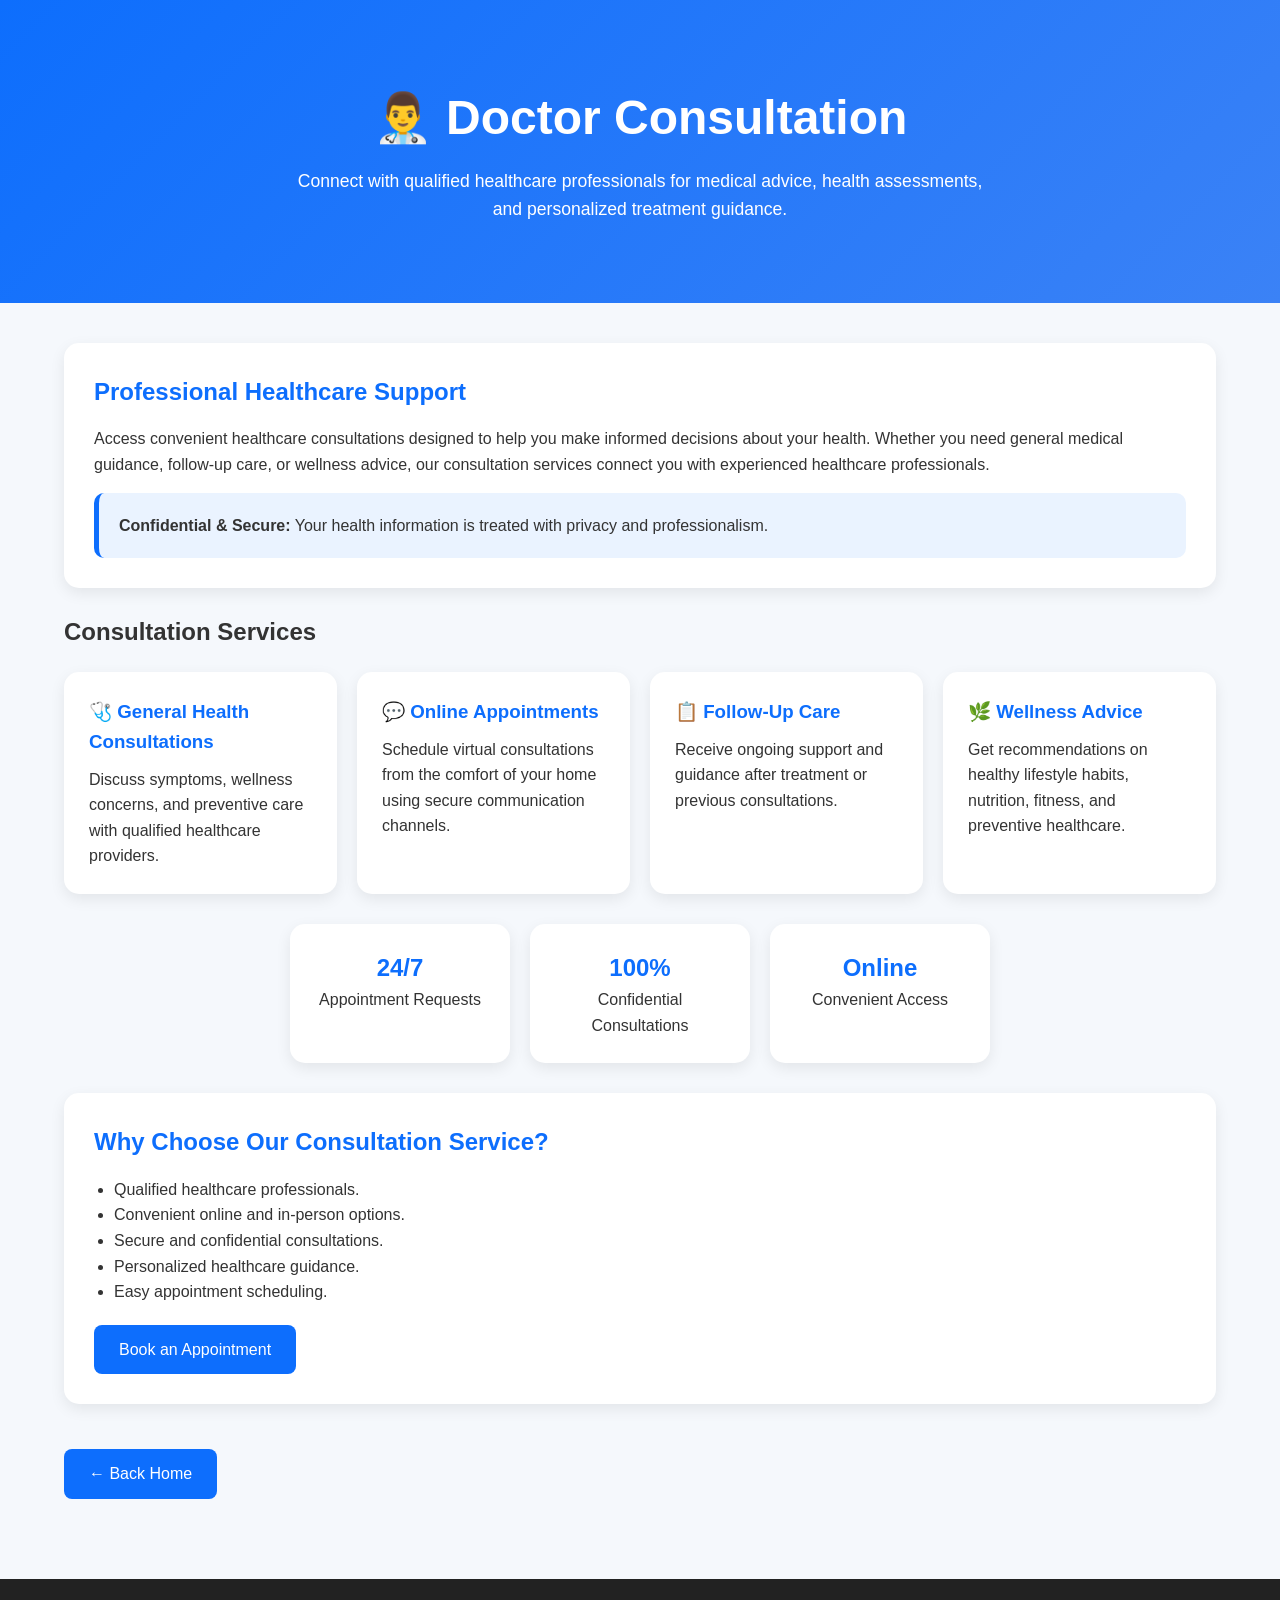
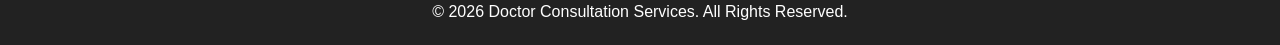
<file: doctor-consultation.html>
<!DOCTYPE html>
<html lang="en">
<head>
    <meta charset="UTF-8">
    <meta name="viewport" content="width=device-width, initial-scale=1.0">
    <title>Doctor Consultation</title>

    <style>
        * {
            margin: 0;
            padding: 0;
            box-sizing: border-box;
        }

        body {
            font-family: 'Segoe UI', sans-serif;
            background: #f5f8fc;
            color: #333;
            line-height: 1.6;
        }

        header {
            background: linear-gradient(135deg, #0d6efd, #3b82f6);
            color: white;
            text-align: center;
            padding: 80px 20px;
        }

        header h1 {
            font-size: 3rem;
            margin-bottom: 10px;
        }

        header p {
            max-width: 700px;
            margin: auto;
            font-size: 1.1rem;
        }

        .container {
            width: 90%;
            max-width: 1200px;
            margin: auto;
            padding: 40px 0;
        }

        .section {
            background: white;
            padding: 30px;
            margin-bottom: 25px;
            border-radius: 15px;
            box-shadow: 0 5px 15px rgba(0,0,0,0.08);
        }

        .section h2 {
            color: #0d6efd;
            margin-bottom: 15px;
        }

        .grid {
            display: grid;
            grid-template-columns: repeat(auto-fit, minmax(250px, 1fr));
            gap: 20px;
        }

        .card {
            background: white;
            padding: 25px;
            border-radius: 15px;
            box-shadow: 0 5px 15px rgba(0,0,0,0.08);
            transition: 0.3s;
        }

        .card:hover {
            transform: translateY(-5px);
        }

        .card h3 {
            color: #0d6efd;
            margin-bottom: 10px;
        }

        .highlight {
            background: #eaf3ff;
            border-left: 5px solid #0d6efd;
            padding: 20px;
            border-radius: 10px;
            margin-top: 15px;
        }

        .stats {
            display: flex;
            justify-content: center;
            flex-wrap: wrap;
            gap: 20px;
            margin: 30px 0;
        }

        .stat {
            background: white;
            width: 220px;
            text-align: center;
            padding: 25px;
            border-radius: 15px;
            box-shadow: 0 5px 15px rgba(0,0,0,0.08);
        }

        .stat h2 {
            color: #0d6efd;
        }

        .btn {
            display: inline-block;
            background: #0d6efd;
            color: white;
            text-decoration: none;
            padding: 12px 25px;
            border-radius: 8px;
            margin-top: 20px;
            transition: 0.3s;
        }

        .btn:hover {
            background: #0b5ed7;
        }

        footer {
            background: #222;
            color: white;
            text-align: center;
            padding: 20px;
            margin-top: 40px;
        }
    </style>
</head>

<body>

<header>
    <h1>👨‍⚕️ Doctor Consultation</h1>
    <p>
        Connect with qualified healthcare professionals for medical advice,
        health assessments, and personalized treatment guidance.
    </p>
</header>

<div class="container">

    <section class="section">
        <h2>Professional Healthcare Support</h2>
        <p>
            Access convenient healthcare consultations designed to help you
            make informed decisions about your health. Whether you need
            general medical guidance, follow-up care, or wellness advice,
            our consultation services connect you with experienced healthcare professionals.
        </p>

        <div class="highlight">
            <strong>Confidential & Secure:</strong> Your health information
            is treated with privacy and professionalism.
        </div>
    </section>

    <section>
        <h2 style="margin-bottom:20px;">Consultation Services</h2>

        <div class="grid">

            <div class="card">
                <h3>🩺 General Health Consultations</h3>
                <p>
                    Discuss symptoms, wellness concerns, and preventive care
                    with qualified healthcare providers.
                </p>
            </div>

            <div class="card">
                <h3>💬 Online Appointments</h3>
                <p>
                    Schedule virtual consultations from the comfort of your
                    home using secure communication channels.
                </p>
            </div>

            <div class="card">
                <h3>📋 Follow-Up Care</h3>
                <p>
                    Receive ongoing support and guidance after treatment
                    or previous consultations.
                </p>
            </div>

            <div class="card">
                <h3>🌿 Wellness Advice</h3>
                <p>
                    Get recommendations on healthy lifestyle habits,
                    nutrition, fitness, and preventive healthcare.
                </p>
            </div>

        </div>
    </section>

    <div class="stats">

        <div class="stat">
            <h2>24/7</h2>
            <p>Appointment Requests</p>
        </div>

        <div class="stat">
            <h2>100%</h2>
            <p>Confidential Consultations</p>
        </div>

        <div class="stat">
            <h2>Online</h2>
            <p>Convenient Access</p>
        </div>

    </div>

    <section class="section">
        <h2>Why Choose Our Consultation Service?</h2>

        <ul style="padding-left:20px;">
            <li>Qualified healthcare professionals.</li>
            <li>Convenient online and in-person options.</li>
            <li>Secure and confidential consultations.</li>
            <li>Personalized healthcare guidance.</li>
            <li>Easy appointment scheduling.</li>
        </ul>

        <a href="#" class="btn">Book an Appointment</a>
    </section>

    <a href="index.html" class="btn">← Back Home</a>

</div>

<footer>
    <p>&copy; 2026 Doctor Consultation Services. All Rights Reserved.</p>
</footer>

</body>
</html>
</file>
